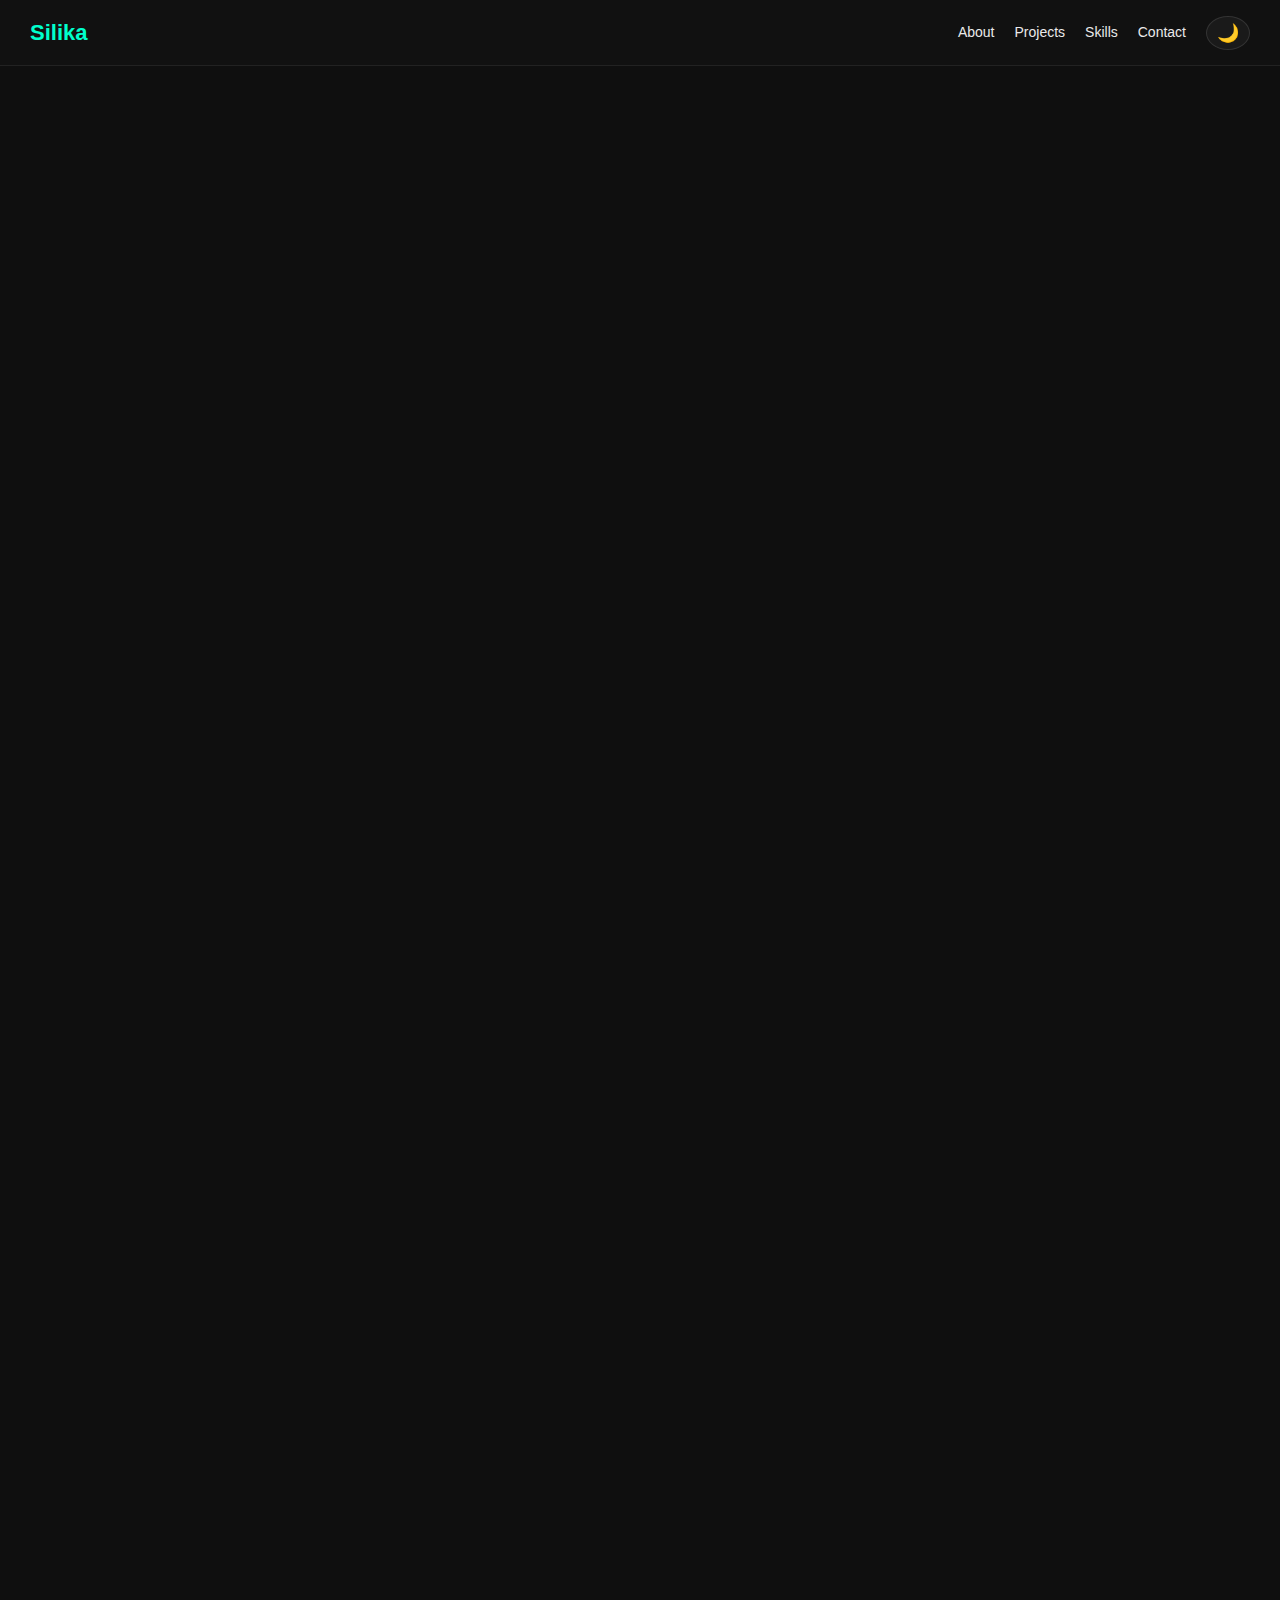
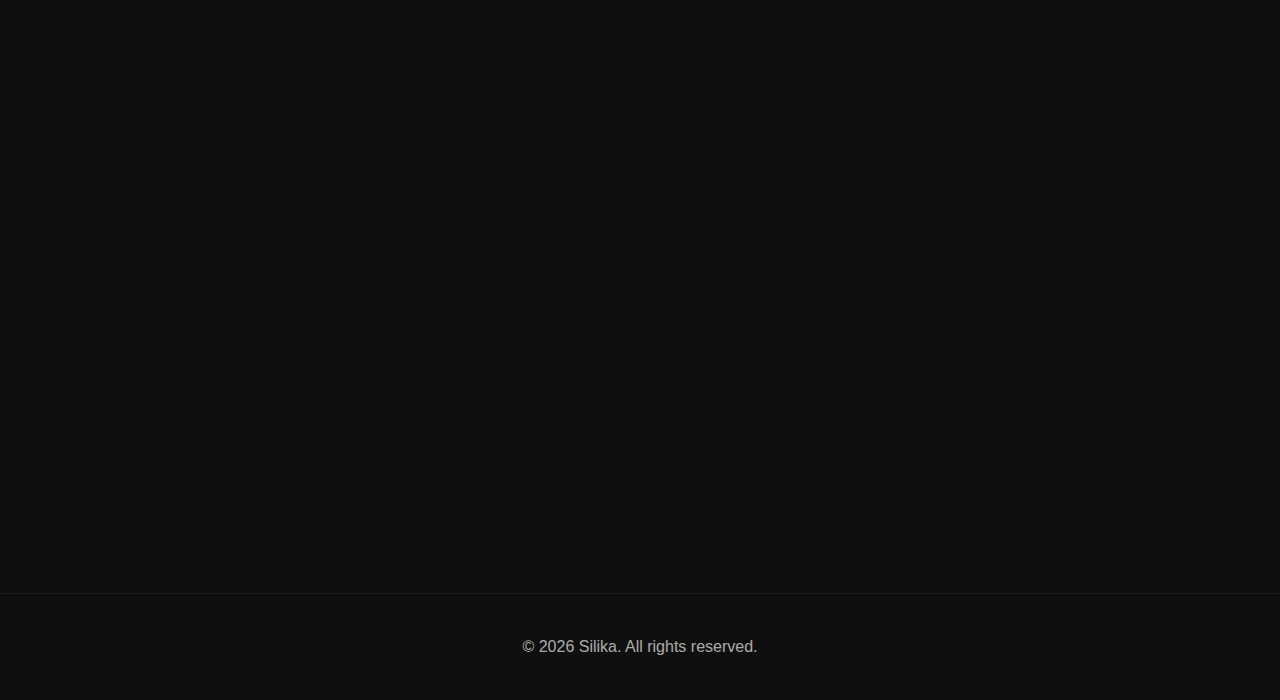
<file: index.html>
<!DOCTYPE html>
<html lang="en">
<head>
  <meta charset="UTF-8">
  <title>Silika | Portfolio</title>
  <meta name="viewport" content="width=device-width, initial-scale=1.0">

  <style>
    * {
      margin: 0;
      padding: 0;
      box-sizing: border-box;
      font-family: 'Segoe UI', Tahoma, Geneva, Verdana, sans-serif;
    }

    html {
      scroll-behavior: smooth;
    }

    body {
      background: #0f0f0f;
      color: #eaeaea;
      line-height: 1.6;
      transition: background-color 0.3s ease, color 0.3s ease;
    }

    body.light-mode {
      background: #f5f5f5;
      color: #333;
    }

    header {
      position: sticky;
      top: 0;
      background: #111;
      padding: 15px 30px;
      border-bottom: 1px solid #222;
      display: flex;
      justify-content: space-between;
      align-items: center;
      z-index: 100;
      transition: background-color 0.3s ease;
    }

    body.light-mode header {
      background: #fff;
      border-bottom-color: #ddd;
    }

    nav {
      display: flex;
      justify-content: space-between;
      align-items: center;
      flex: 1;
    }

    nav h1 {
      color: #00ffcc;
      font-size: 22px;
      cursor: pointer;
    }

    nav > div {
      display: flex;
      align-items: center;
      gap: 20px;
    }

    nav a {
      color: #eaeaea;
      text-decoration: none;
      font-size: 14px;
      transition: color 0.3s ease;
      position: relative;
    }

    body.light-mode nav a {
      color: #333;
    }

    nav a:hover {
      color: #00ffcc;
    }

    nav a::after {
      content: '';
      position: absolute;
      bottom: -5px;
      left: 0;
      width: 0;
      height: 2px;
      background: #00ffcc;
      transition: width 0.3s ease;
    }

    nav a:hover::after {
      width: 100%;
    }

    .theme-toggle {
      cursor: pointer;
      font-size: 18px;
      padding: 5px 10px;
      border: 1px solid #333;
      border-radius: 50%;
      background: #1a1a1a;
      transition: all 0.3s ease;
    }

    .theme-toggle:hover {
      border-color: #00ffcc;
      color: #00ffcc;
    }

    body.light-mode .theme-toggle {
      background: #eee;
      border-color: #ddd;
    }

    .hero {
      min-height: 90vh;
      display: flex;
      flex-direction: column;
      justify-content: center;
      align-items: center;
      text-align: center;
      padding: 20px;
      animation: fadeInUp 1s ease-out;
    }

    .hero h2 {
      font-size: 48px;
      margin-bottom: 20px;
      animation: slideDown 0.8s ease-out;
    }

    .hero span {
      color: #00ffcc;
      font-weight: bold;
    }

    .hero p {
      opacity: 0.8;
      margin-top: 10px;
      font-size: 18px;
      animation: slideDown 1s ease-out 0.2s both;
    }

    section {
      max-width: 1000px;
      margin: auto;
      padding: 80px 20px;
      opacity: 0;
      animation: fadeIn 0.8s ease-out forwards;
    }

    h2 {
      margin-bottom: 30px;
      color: #00ffcc;
      font-size: 32px;
    }

    body.light-mode h2 {
      color: #0088cc;
    }

    .projects {
      display: grid;
      grid-template-columns: repeat(auto-fit, minmax(250px, 1fr));
      gap: 20px;
    }

    .card {
      background: #161616;
      padding: 25px;
      border-radius: 8px;
      border: 1px solid #222;
      transition: all 0.3s ease;
      cursor: pointer;
      position: relative;
      overflow: hidden;
    }

    body.light-mode .card {
      background: #fff;
      border-color: #ddd;
      box-shadow: 0 2px 8px rgba(0,0,0,0.1);
    }

    .card::before {
      content: '';
      position: absolute;
      top: 0;
      left: -100%;
      width: 100%;
      height: 100%;
      background: linear-gradient(to right, transparent, #00ffcc, transparent);
      opacity: 0.1;
      transition: left 0.5s ease;
    }

    .card:hover::before {
      left: 100%;
    }

    .card:hover {
      transform: translateY(-8px) scale(1.02);
      border-color: #00ffcc;
      box-shadow: 0 10px 30px rgba(0, 255, 204, 0.2);
    }

    body.light-mode .card:hover {
      box-shadow: 0 10px 30px rgba(0, 136, 204, 0.2);
    }

    .card h3 {
      margin-bottom: 10px;
      color: #00ffcc;
    }

    body.light-mode .card h3 {
      color: #0088cc;
    }

    .skills {
      display: flex;
      flex-wrap: wrap;
      gap: 10px;
      justify-content: center;
    }

    .skills span {
      display: inline-block;
      padding: 10px 16px;
      border-radius: 25px;
      background: #222;
      border: 1px solid #333;
      font-size: 14px;
      transition: all 0.3s ease;
      cursor: default;
    }

    body.light-mode .skills span {
      background: #e8f4f8;
      border-color: #0088cc;
      color: #0088cc;
    }

    .skills span:hover {
      transform: scale(1.1);
      border-color: #00ffcc;
      box-shadow: 0 0 10px rgba(0, 255, 204, 0.3);
    }

    #contact {
      text-align: center;
    }

    .contact-links {
      display: flex;
      justify-content: center;
      gap: 20px;
      flex-wrap: wrap;
      margin: 30px 0;
    }

    .contact-link {
      display: inline-block;
      padding: 12px 24px;
      border: 2px solid #00ffcc;
      color: #00ffcc;
      text-decoration: none;
      border-radius: 25px;
      transition: all 0.3s ease;
      font-weight: 500;
    }

    body.light-mode .contact-link {
      border-color: #0088cc;
      color: #0088cc;
    }

    .contact-link:hover {
      background: #00ffcc;
      color: #0f0f0f;
      transform: translateY(-3px);
      box-shadow: 0 10px 20px rgba(0, 255, 204, 0.3);
    }

    body.light-mode .contact-link:hover {
      background: #0088cc;
      color: #fff;
    }

    footer {
      text-align: center;
      padding: 40px 30px;
      border-top: 1px solid #222;
      opacity: 0.7;
      transition: opacity 0.3s ease;
    }

    body.light-mode footer {
      border-top-color: #ddd;
    }

    footer:hover {
      opacity: 1;
    }

    @keyframes fadeIn {
      from {
        opacity: 0;
      }
      to {
        opacity: 1;
      }
    }

    @keyframes fadeInUp {
      from {
        opacity: 0;
        transform: translateY(20px);
      }
      to {
        opacity: 1;
        transform: translateY(0);
      }
    }

    @keyframes slideDown {
      from {
        opacity: 0;
        transform: translateY(-20px);
      }
      to {
        opacity: 1;
        transform: translateY(0);
      }
    }

    @media (max-width: 768px) {
      .hero h2 {
        font-size: 32px;
      }

      nav > div {
        flex-direction: column;
        gap: 10px;
      }

      .contact-links {
        flex-direction: column;
        gap: 15px;
      }

      .contact-link {
        width: 100%;
      }
    }
  </style>
</head>

<body>

  <header>
    <nav>
      <h1>Silika</h1>
      <div>
        <a href="#about">About</a>
        <a href="#projects">Projects</a>
        <a href="#skills">Skills</a>
        <a href="#contact">Contact</a>
        <button class="theme-toggle" id="themeToggle" title="Toggle dark/light mode">🌙</button>
      </div>
    </nav>
  </header>

  <section class="hero">
    <h2>Hi, I'm <span>Silika</span></h2>
    <p>Web Developer • Student • Tech Enthusiast</p>
  </section>

  <section id="about">
    <h2>About Me</h2>
    <p>
      I build clean, simple websites and enjoy learning new technologies.
      This portfolio is hosted on GitHub Pages.
    </p>
  </section>

  <section id="projects">
    <h2>Projects</h2>
    <div class="projects">
      <div class="card">
        <h3>Portfolio Website</h3>
        <p>Personal website built with pure HTML.</p>
      </div>
      <div class="card">
        <h3>Mini Web App</h3>
        <p>Small frontend project hosted on GitHub.</p>
      </div>
      <div class="card">
        <h3>Design Concept</h3>
        <p>Simple UI/UX practice project.</p>
      </div>
    </div>
  </section>

  <section id="skills">
    <h2>Skills</h2>
    <div class="skills">
      <span>HTML</span>
      <span>CSS</span>
      <span>JavaScript</span>
      <span>Git</span>
      <span>GitHub</span>
    </div>
  </section>

  <section id="contact">
    <h2>Contact</h2>
    <p>Feel free to reach out! I'd love to hear from you.</p>
    <div class="contact-links">
      <a href="mailto:your.email@example.com" class="contact-link">📧 Email</a>
      <a href="https://github.com" class="contact-link" target="_blank">💻 GitHub</a>
      <a href="https://linkedin.com" class="contact-link" target="_blank">💼 LinkedIn</a>
    </div>
  </section>

  <footer>
    <p>&copy; 2026 Silika. All rights reserved.</p>
  </footer>

  <script>
    // Theme toggle functionality
    const themeToggle = document.getElementById('themeToggle');
    const htmlElement = document.documentElement;

    // Check for saved theme preference
    const currentTheme = localStorage.getItem('theme') || 'dark';
    if (currentTheme === 'light') {
      document.body.classList.add('light-mode');
      themeToggle.textContent = '☀️';
    }

    themeToggle.addEventListener('click', () => {
      document.body.classList.toggle('light-mode');
      
      if (document.body.classList.contains('light-mode')) {
        localStorage.setItem('theme', 'light');
        themeToggle.textContent = '☀️';
      } else {
        localStorage.setItem('theme', 'dark');
        themeToggle.textContent = '🌙';
      }
    });

    // Scroll animations for sections
    const sections = document.querySelectorAll('section');
    
    const observerOptions = {
      threshold: 0.1,
      rootMargin: '0px 0px -50px 0px'
    };

    const observer = new IntersectionObserver((entries) => {
      entries.forEach(entry => {
        if (entry.isIntersecting) {
          entry.target.style.animationDelay = '0s';
          observer.unobserve(entry.target);
        }
      });
    }, observerOptions);

    sections.forEach(section => {
      observer.observe(section);
    });

    // Smooth scroll for navigation
    document.querySelectorAll('a[href^="#"]').forEach(anchor => {
      anchor.addEventListener('click', function (e) {
        const href = this.getAttribute('href');
        if (href !== '#' && document.querySelector(href)) {
          e.preventDefault();
          const target = document.querySelector(href);
          target.scrollIntoView({
            behavior: 'smooth',
            block: 'start'
          });
        }
      });
    });

    // Add animation class to cards on load
    window.addEventListener('load', () => {
      const cards = document.querySelectorAll('.card');
      cards.forEach((card, index) => {
        card.style.animation = `fadeInUp 0.8s ease-out ${index * 0.1}s both`;
      });
    });

    // Skills hover animation
    const skillSpans = document.querySelectorAll('.skills span');
    skillSpans.forEach((span, index) => {
      span.style.animation = `fadeIn 0.8s ease-out ${0.3 + index * 0.1}s both`;
    });
  </script>

</body>
</html>
</file>
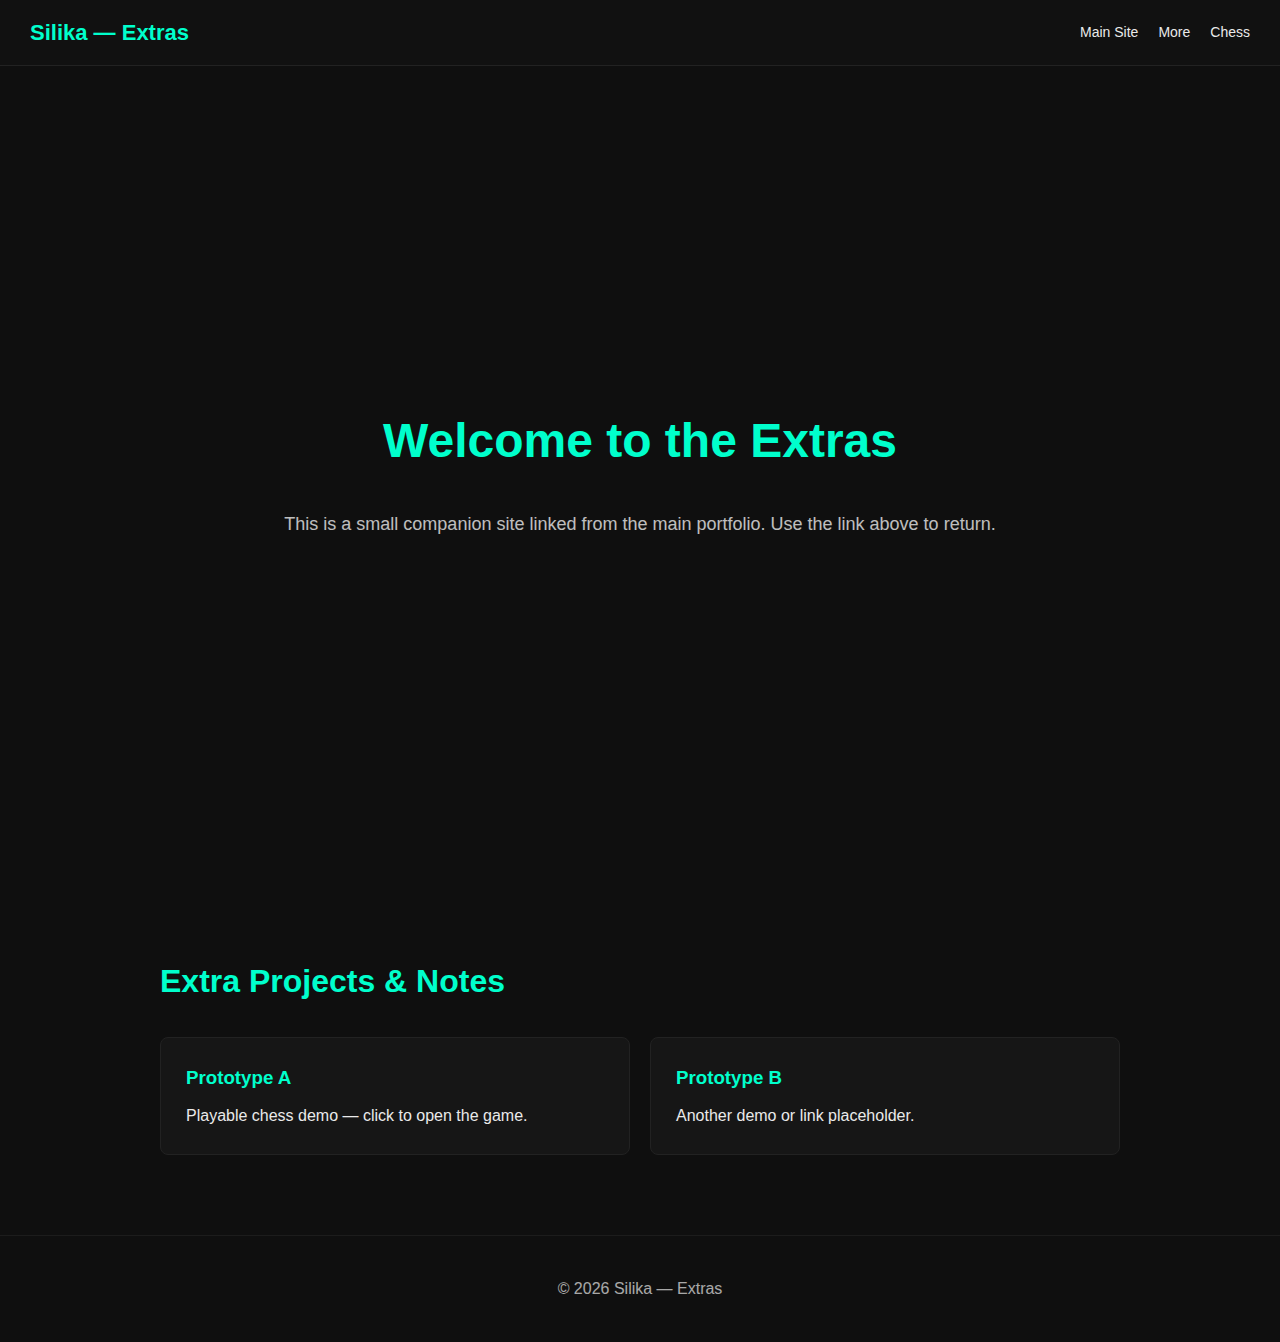
<file: extra-site/index.html>
<!DOCTYPE html>
<html lang="en">
<head>
  <meta charset="UTF-8">
  <meta name="viewport" content="width=device-width, initial-scale=1.0">
  <title>Extra Site — Silika</title>
  <link rel="stylesheet" href="../style.css">
  <style>
    /* Entrance animation for Prototype A */
    .card.prototype-a {
      animation: fadeInUp 0.8s ease-out 0.1s both;
      cursor: pointer;
      text-decoration: none;
      color: inherit;
      display: block;
    }
    .card.prototype-a:hover { transform: translateY(-6px) scale(1.02); }
  </style>
</head>
<body>
  <header>
    <nav>
      <h1>Silika — Extras</h1>
      <div>
        <a href="../index.html">Main Site</a>
        <a href="#more">More</a>
        <a href="chess.html">Chess</a>
      </div>
    </nav>
  </header>

  <section class="hero">
    <h2>Welcome to the Extras</h2>
    <p>This is a small companion site linked from the main portfolio. Use the link above to return.</p>
  </section>

  <section id="more">
    <h2>Extra Projects & Notes</h2>
    <div class="projects">
      <a class="card prototype-a" href="chess.html">
        <h3>Prototype A</h3>
        <p>Playable chess demo — click to open the game.</p>
      </a>
      <div class="card">
        <h3>Prototype B</h3>
        <p>Another demo or link placeholder.</p>
      </div>
    </div>
  </section>

  <footer>
    <p>&copy; 2026 Silika — Extras</p>
  </footer>

  <script>
    // Simple script to highlight that this page is linked
    document.addEventListener('DOMContentLoaded', () => {
      const links = document.querySelectorAll('a[href]');
      links.forEach(a => a.addEventListener('click', () => {
        // no-op, just a placeholder for analytics or behavior
      }));
    });
  </script>
</body>
</html>
</file>
<file: style.css>
* {
  margin: 0;
  padding: 0;
  box-sizing: border-box;
  font-family: 'Segoe UI', Tahoma, Geneva, Verdana, sans-serif;
}

html {
  scroll-behavior: smooth;
}

body {
  background: #0f0f0f;
  color: #eaeaea;
  line-height: 1.6;
  transition: background-color 0.3s ease, color 0.3s ease;
}

body.light-mode {
  background: #f5f5f5;
  color: #333;
}

header {
  position: sticky;
  top: 0;
  background: #111;
  padding: 15px 30px;
  border-bottom: 1px solid #222;
  display: flex;
  justify-content: space-between;
  align-items: center;
  z-index: 100;
  transition: background-color 0.3s ease;
}

body.light-mode header {
  background: #fff;
  border-bottom-color: #ddd;
}

nav {
  display: flex;
  justify-content: space-between;
  align-items: center;
  flex: 1;
}

nav h1 {
  color: #00ffcc;
  font-size: 22px;
  cursor: pointer;
}

nav > div {
  display: flex;
  align-items: center;
  gap: 20px;
}

nav a {
  color: #eaeaea;
  text-decoration: none;
  font-size: 14px;
  transition: color 0.3s ease;
  position: relative;
}

body.light-mode nav a {
  color: #333;
}

nav a:hover {
  color: #00ffcc;
}

nav a::after {
  content: '';
  position: absolute;
  bottom: -5px;
  left: 0;
  width: 0;
  height: 2px;
  background: #00ffcc;
  transition: width 0.3s ease;
}

nav a:hover::after {
  width: 100%;
}

.theme-toggle {
  cursor: pointer;
  font-size: 18px;
  padding: 5px 10px;
  border: 1px solid #333;
  border-radius: 50%;
  background: #1a1a1a;
  transition: all 0.3s ease;
}

.theme-toggle:hover {
  border-color: #00ffcc;
  color: #00ffcc;
}

body.light-mode .theme-toggle {
  background: #eee;
  border-color: #ddd;
}

.hero {
  min-height: 90vh;
  display: flex;
  flex-direction: column;
  justify-content: center;
  align-items: center;
  text-align: center;
  padding: 20px;
  animation: fadeInUp 1s ease-out;
}

.hero h2 {
  font-size: 48px;
  margin-bottom: 20px;
  animation: slideDown 0.8s ease-out;
}

.hero span {
  color: #00ffcc;
  font-weight: bold;
}

.hero p {
  opacity: 0.8;
  margin-top: 10px;
  font-size: 18px;
  animation: slideDown 1s ease-out 0.2s both;
}

section {
  max-width: 1000px;
  margin: auto;
  padding: 80px 20px;
  opacity: 1;
  animation: fadeIn 0.8s ease-out forwards;
}

h2 {
  margin-bottom: 30px;
  color: #00ffcc;
  font-size: 32px;
}

body.light-mode h2 {
  color: #0088cc;
}

.projects {
  display: grid;
  grid-template-columns: repeat(auto-fit, minmax(250px, 1fr));
  gap: 20px;
}

.card {
  background: #161616;
  padding: 25px;
  border-radius: 8px;
  border: 1px solid #222;
  transition: all 0.3s ease;
  cursor: pointer;
  position: relative;
  overflow: hidden;
}

body.light-mode .card {
  background: #fff;
  border-color: #ddd;
  box-shadow: 0 2px 8px rgba(0,0,0,0.1);
}

.card::before {
  content: '';
  position: absolute;
  top: 0;
  left: -100%;
  width: 100%;
  height: 100%;
  background: linear-gradient(to right, transparent, #00ffcc, transparent);
  opacity: 0.1;
  transition: left 0.5s ease;
}

.card:hover::before {
  left: 100%;
}

.card:hover {
  transform: translateY(-8px) scale(1.02);
  border-color: #00ffcc;
  box-shadow: 0 10px 30px rgba(0, 255, 204, 0.2);
}

body.light-mode .card:hover {
  box-shadow: 0 10px 30px rgba(0, 136, 204, 0.2);
}

.card h3 {
  margin-bottom: 10px;
  color: #00ffcc;
}

body.light-mode .card h3 {
  color: #0088cc;
}

.skills {
  display: flex;
  flex-wrap: wrap;
  gap: 10px;
  justify-content: center;
}

.skills span {
  display: inline-block;
  padding: 10px 16px;
  border-radius: 25px;
  background: #222;
  border: 1px solid #333;
  font-size: 14px;
  transition: all 0.3s ease;
  cursor: default;
}

body.light-mode .skills span {
  background: #e8f4f8;
  border-color: #0088cc;
  color: #0088cc;
}

.skills span:hover {
  transform: scale(1.1);
  border-color: #00ffcc;
  box-shadow: 0 0 10px rgba(0, 255, 204, 0.3);
}

#contact {
  text-align: center;
}

.contact-links {
  display: flex;
  justify-content: center;
  gap: 20px;
  flex-wrap: wrap;
  margin: 30px 0;
}

.contact-link {
  display: inline-block;
  padding: 12px 24px;
  border: 2px solid #00ffcc;
  color: #00ffcc;
  text-decoration: none;
  border-radius: 25px;
  transition: all 0.3s ease;
  font-weight: 500;
}

body.light-mode .contact-link {
  border-color: #0088cc;
  color: #0088cc;
}

.contact-link:hover {
  background: #00ffcc;
  color: #0f0f0f;
  transform: translateY(-3px);
  box-shadow: 0 10px 20px rgba(0, 255, 204, 0.3);
}

body.light-mode .contact-link:hover {
  background: #0088cc;
  color: #fff;
}

footer {
  text-align: center;
  padding: 40px 30px;
  border-top: 1px solid #222;
  opacity: 0.7;
  transition: opacity 0.3s ease;
}

body.light-mode footer {
  border-top-color: #ddd;
}

footer:hover {
  opacity: 1;
}

@keyframes fadeIn {
  from {
    opacity: 0;
  }
  to {
    opacity: 1;
  }
}

@keyframes fadeInUp {
  from {
    opacity: 0;
    transform: translateY(20px);
  }
  to {
    opacity: 1;
    transform: translateY(0);
  }
}

@keyframes slideDown {
  from {
    opacity: 0;
    transform: translateY(-20px);
  }
  to {
    opacity: 1;
    transform: translateY(0);
  }
}

@media (max-width: 768px) {
  .hero h2 {
    font-size: 32px;
  }

  nav > div {
    flex-direction: column;
    gap: 10px;
  }

  .contact-links {
    flex-direction: column;
    gap: 15px;
  }

  .contact-link {
    width: 100%;
  }
}
</file>
